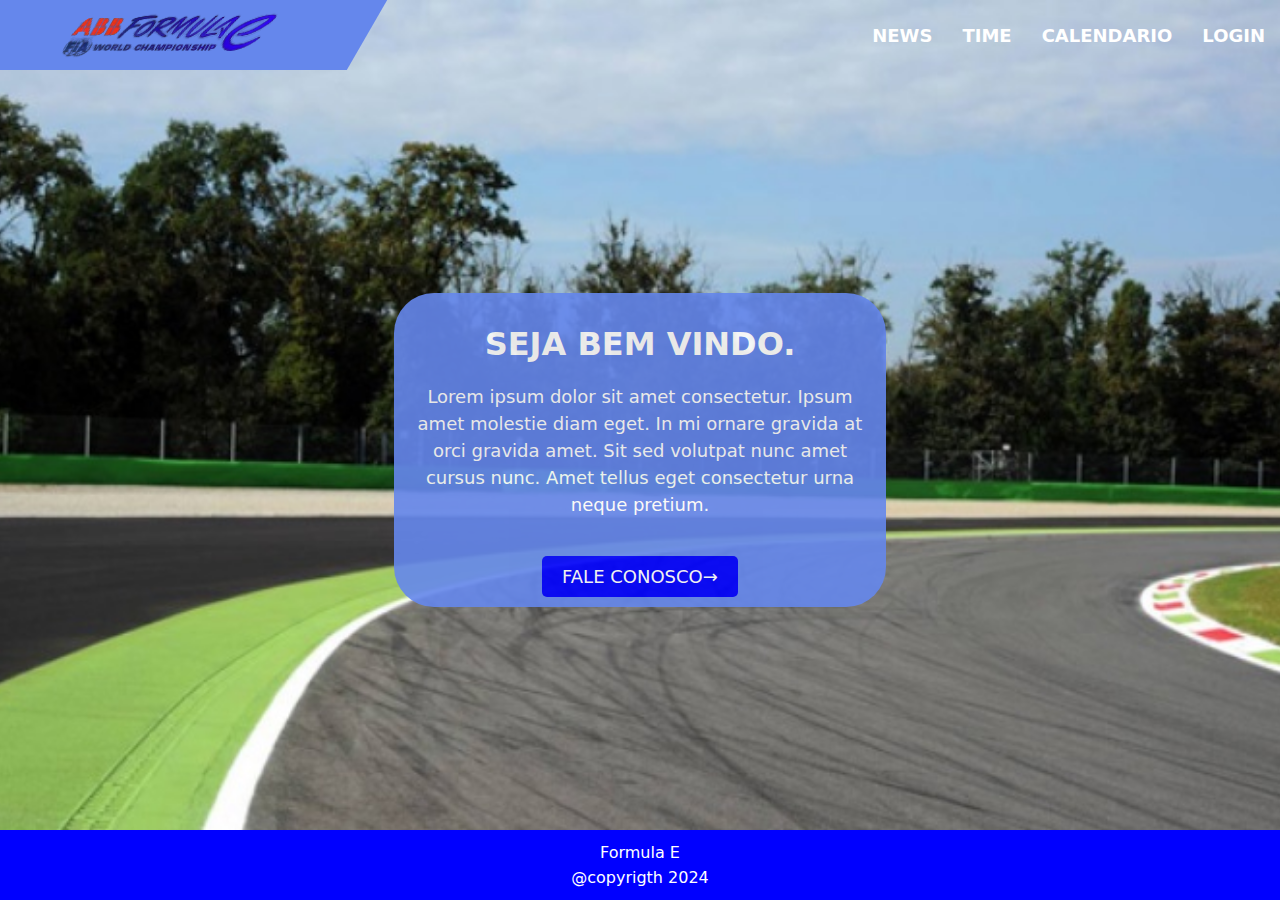
<file: index.html>
<!DOCTYPE html>
<html lang="pt-br">
<head>
    <meta charset="UTF-8">
    <meta name="viewport" content="width=device-width, initial-scale=1.0">
    <title>Mahindra Formula E Team</title>
    <link rel="stylesheet" href="./css/style.css">
    <style>
        body{
            height: 80vh;
        }
    </style>
<body>
    <header>
        <div class="logo">
            <a href="index.html">
            <img src="./img/logo (2).png" alt="Formula E Logo">
            </a>
        </div>
        <nav>
            <ul>
                <li><a href="news.html">NEWS</a></li>
                <li><a href="time.html">TIME</a></li>
                <li><a href="calendario.html">CALENDARIO</a></li>
                <li><a href="login.html">LOGIN</a></li>
            </ul>
        </nav>
    </header>
    <main>
        <section class="welcome">
            <h1>SEJA BEM VINDO.</h1>
            <p>Lorem ipsum dolor sit amet consectetur. Ipsum amet molestie diam eget. In mi ornare gravida at orci gravida amet. Sit sed volutpat nunc amet cursus nunc. Amet tellus eget consectetur urna neque pretium.</p>
            <a href="contato.html" class="next-page">FALE CONOSCO→</a>
        </section>
        <section id="car-image">
            <img src="./img/car-1.png" alt="Formula E Car">
            <img src="./img/top70-removebg-preview.png" alt="">
            <img src="./img/carro3.png" alt="">
        </section>
    </main>
    <footer>
        <p>Formula E</p>
        <p>@copyrigth 2024</p>
    </footer>
    <script src="./js/script.js"></script>
</body>
</html>
</file>
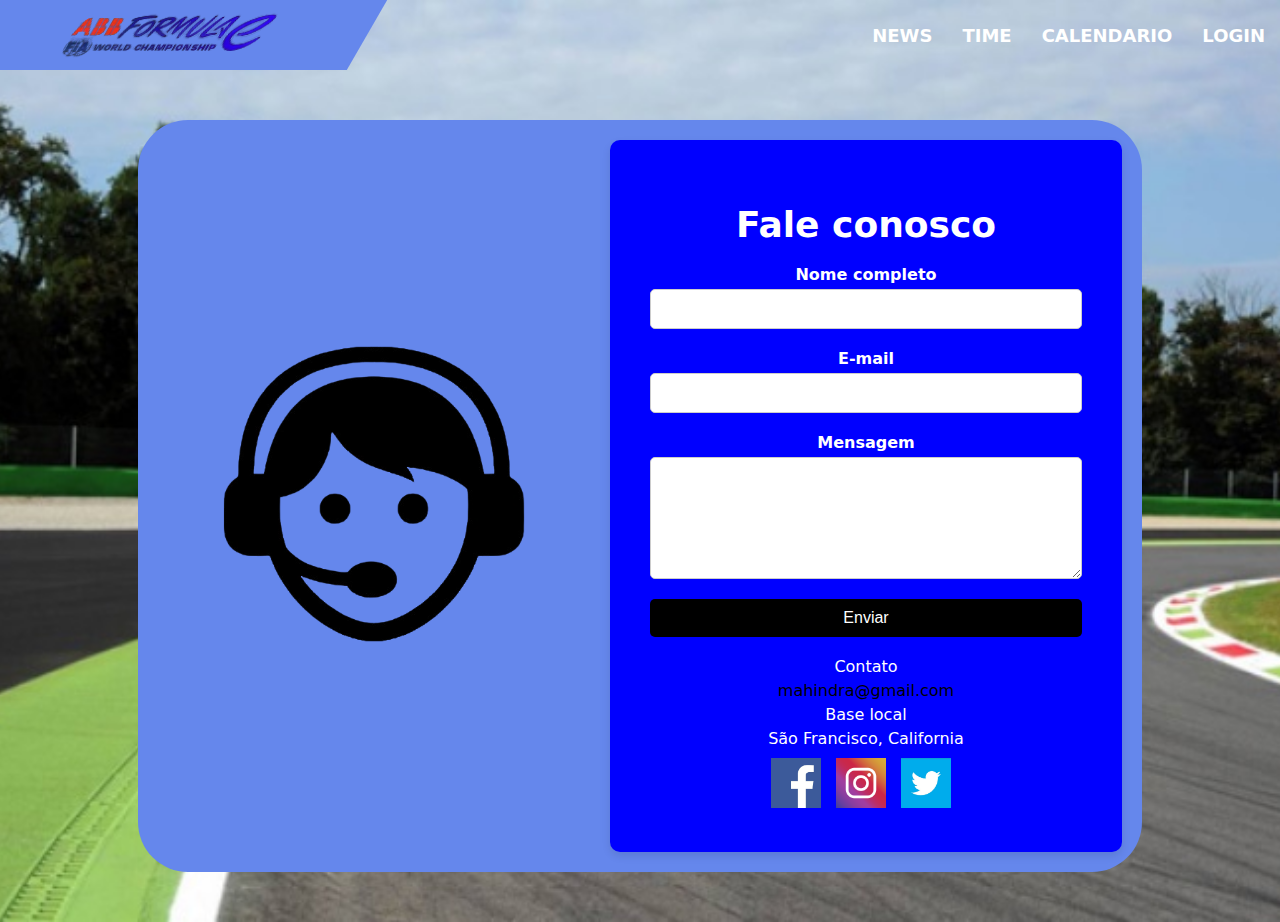
<file: contato.html>
<!DOCTYPE html>
<html lang="en">
<head>
    <meta charset="UTF-8">
    <meta name="viewport" content="width=device-width, initial-scale=1.0">
    <title>Contact Us</title>
    <link rel="stylesheet" href="./css/style.css">
</head>
<body>
    <header>
        <div class="logo">
            <a href="index.html">
            <img src="./img/logo (2).png" alt="Mahindra Formula E Team Logo">
            </a>
        </div>
        <nav>
            <ul>
                <li><a href="news.html">NEWS</a></li>
                <li><a href="time.html">TIME</a></li>
                <li><a href="calendario.html">CALENDARIO</a></li>
                <li><a href="login.html">LOGIN</a></li>
            </ul>
        </nav>
    </header>
    <main>
        <div class="container">
            <div class="image-section">
                <img src="./img/icone-fale-removebg-preview.png" alt="Two women">
            </div>
            <div class="form-section">
                <h1>Fale conosco</h1>
                <form id="contato-form" onsubmit=" envioContato(event)">
                    <label for="full-name">Nome completo</label>
                    <input type="text" id="full-name" name="full-name">

                    <label for="email">E-mail</label>
                    <input type="email" id="email" name="email">

                    <label for="message">Mensagem</label>
                    <textarea id="message" name="message"></textarea>

                    <button type="submit">Enviar</button>
                </form>
                <div class="contact-info">
                    <p>Contato</p>
                    <a href="mailto:hi@fashion.com">mahindra@gmail.com</a>
                    <p>Base local</p>
                    <p>São Francisco, California</p>
                    <div class="social-media">
                        <a href="https://web.facebook.com/MahindraRacing/?_rdc=1&_rdr"><img src="./img/face.jpeg" alt="Facebook"></a>
                        <a href="https://www.instagram.com/mahindraracing?utm_source=ig_web_button_share_sheet&igsh=ZDNlZDc0MzIxNw=="><img src="./img/instagram-6338393_1280.webp" alt="Instagram"></a>
                        <a href="https://x.com/mahindraracing"><img src="./img/tt.jpeg" alt="Twitter"></a>
                    </div>
                </div>
            </div>
        </div>
    </main>
    <script src="./js/script.js"></script>
</body>
</html>
</file>
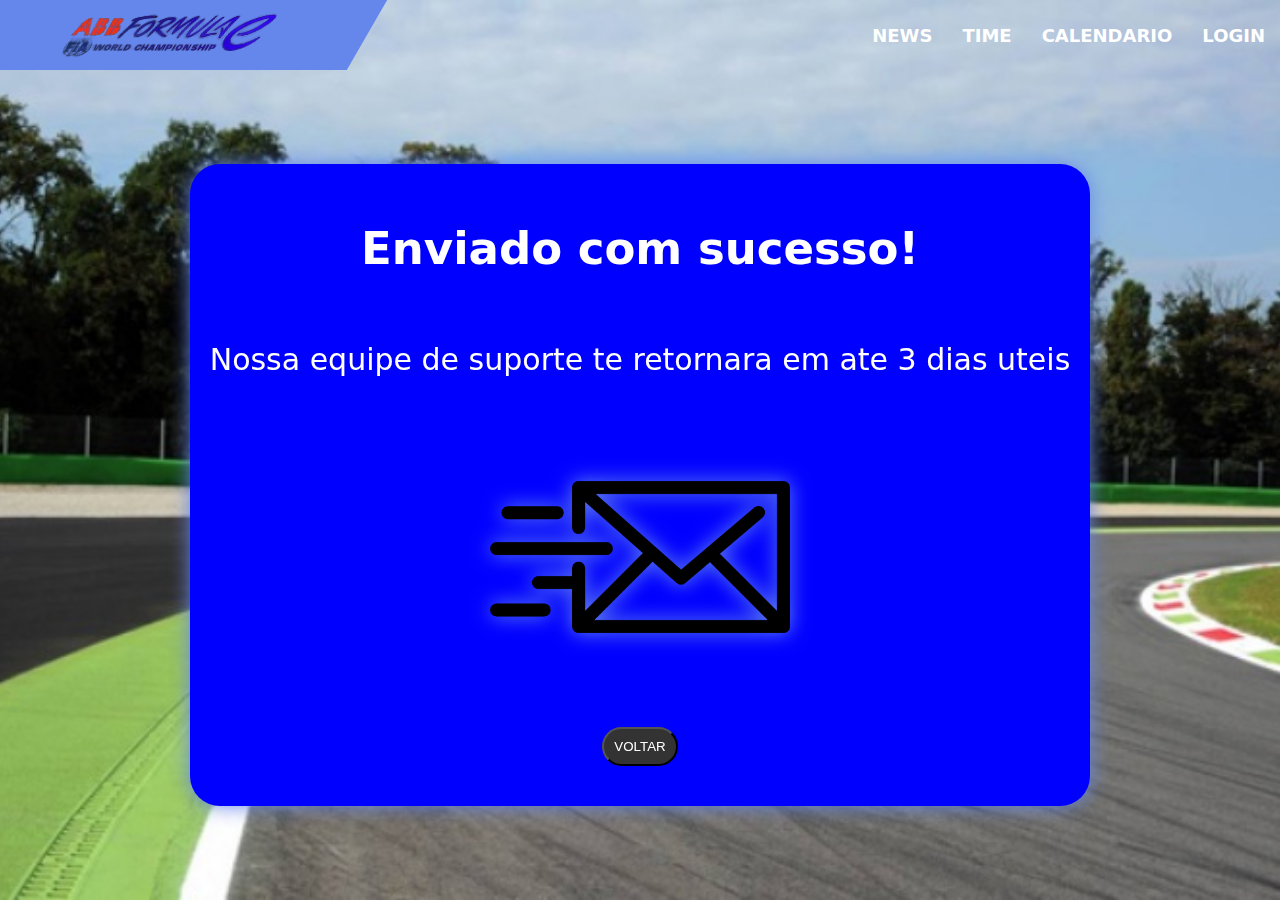
<file: envio.html>
<!DOCTYPE html>
<html lang="pt-br">
<head>
    <meta charset="UTF-8">
    <meta name="viewport" content="width=device-width, initial-scale=1.0">
    <link rel="stylesheet" href="./css/style.css">
    <title>Sucesso</title>
</head>
<body>
    <header>
        <div class="logo">
            <a href="index.html">
            <img src="./img/logo (2).png" alt="Mahindra Formula E Team Logo">
            </a>
        </div>
        <nav>
            <ul>
                <li><a href="news.html">NEWS</a></li>
                <li><a href="time.html">TIME</a></li>
                <li><a href="calendario.html">CALENDARIO</a></li>
                <li><a href="login.html">LOGIN</a></li>
            </ul>
        </nav>
    </header>
    <main>
        <section class="card-principal">
            <h2>Enviado com sucesso!</h2>
            <p>Nossa equipe de suporte te retornara em ate 3 dias uteis</p>
            <img src="./img/email-enviado.png" alt="">
            <button type="button"  onclick=" voltar()">VOLTAR</button>
        </section>
    </main>

    <script src="./js/script.js"></script>
</body>
</html>
</file>
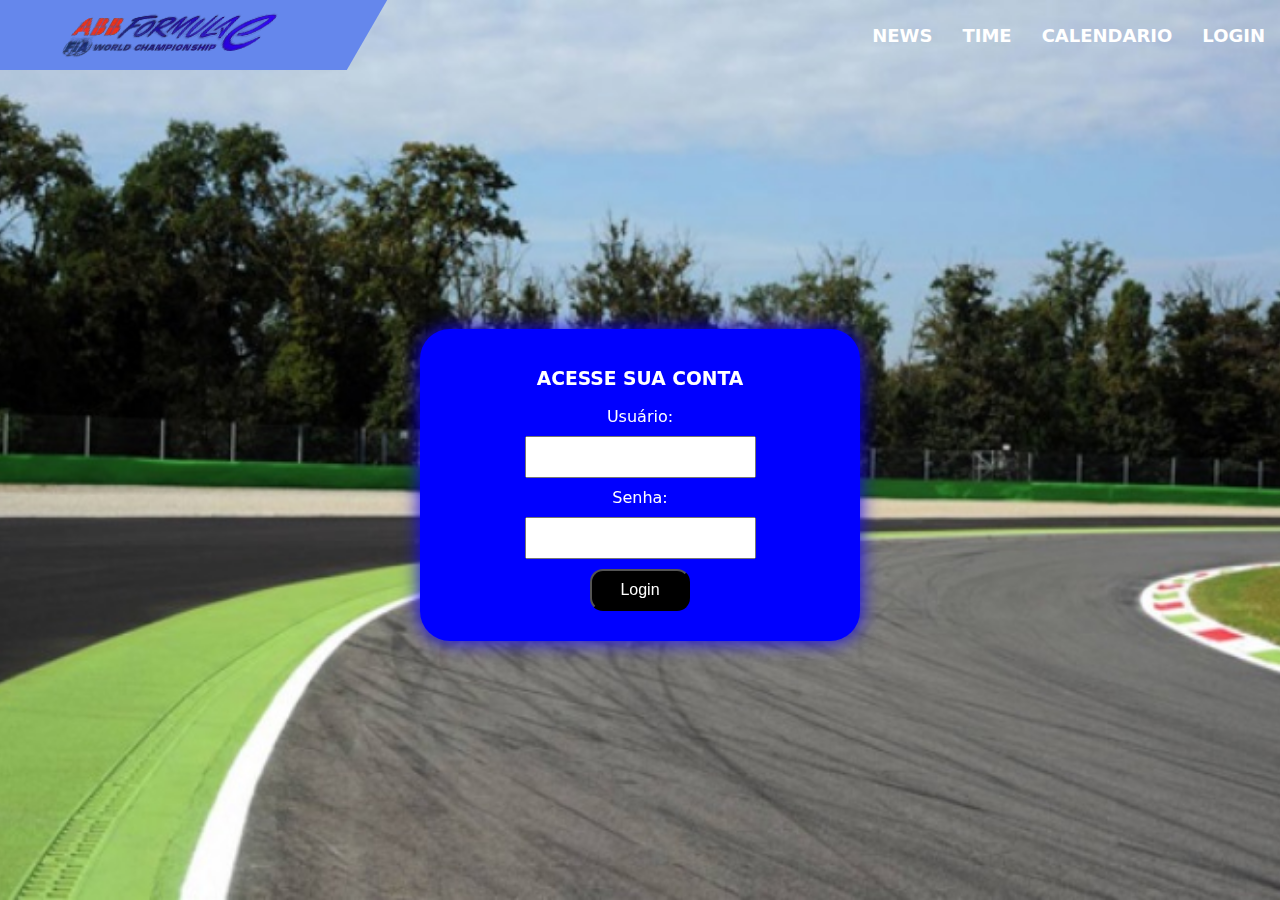
<file: login.html>
<!DOCTYPE html>
<html lang="pt-br">
<head>
    <meta charset="UTF-8">
    <meta name="viewport" content="width=device-width, initial-scale=1.0">
    <link rel="stylesheet" href="./css/style.css">
    <style>
        body{
            height: 100vh;
        }
    </style>
    <title>Login</title>
</head>
<body>
    <header>
        <div class="logo">
            <a href="index.html">
            <img src="./img/logo (2).png" alt="Mahindra Formula E Team Logo">
            </a>
        </div>
        <nav>
            <ul>
                <li><a href="news.html">NEWS</a></li>
                <li><a href="time.html">TIME</a></li>
                <li><a href="calendario.html">CALENDARIO</a></li>
                <li><a href="login.html">LOGIN</a></li>
            </ul>
        </nav>
    </header>
    <main>
        <section class="loginn">
            <h3 class="titulo-login">ACESSE SUA CONTA</h3>
            <form id="loginForm" onsubmit=" validateLogin()">
                <label for="username">Usuário:</label>
                <input type="text" id="username" name="username">
                
                <label for="password">Senha:</label>
                <input type="password" id="password" name="password">
                
                <button type="submit">Login</button>
            </form>
        </section>
    </main>

    <script src="./js/script.js"></script>
</body>
</html>
</file>
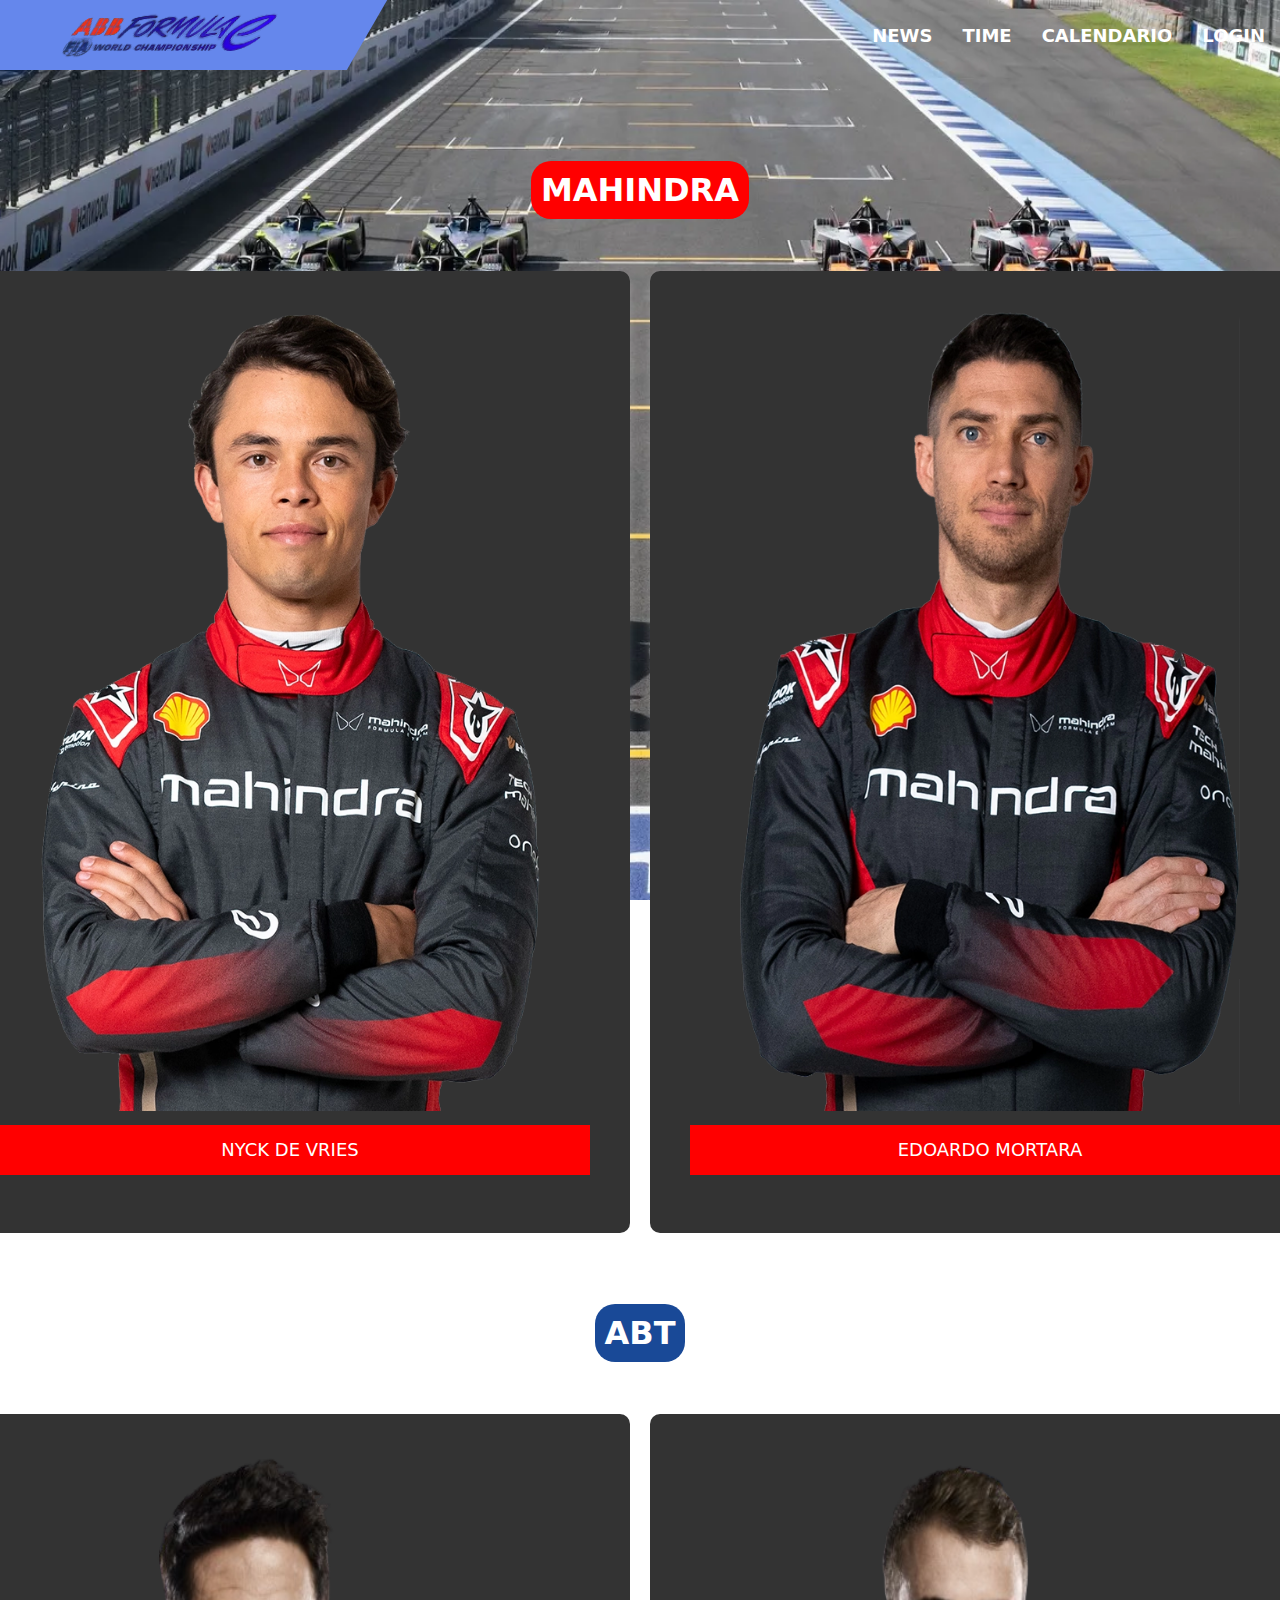
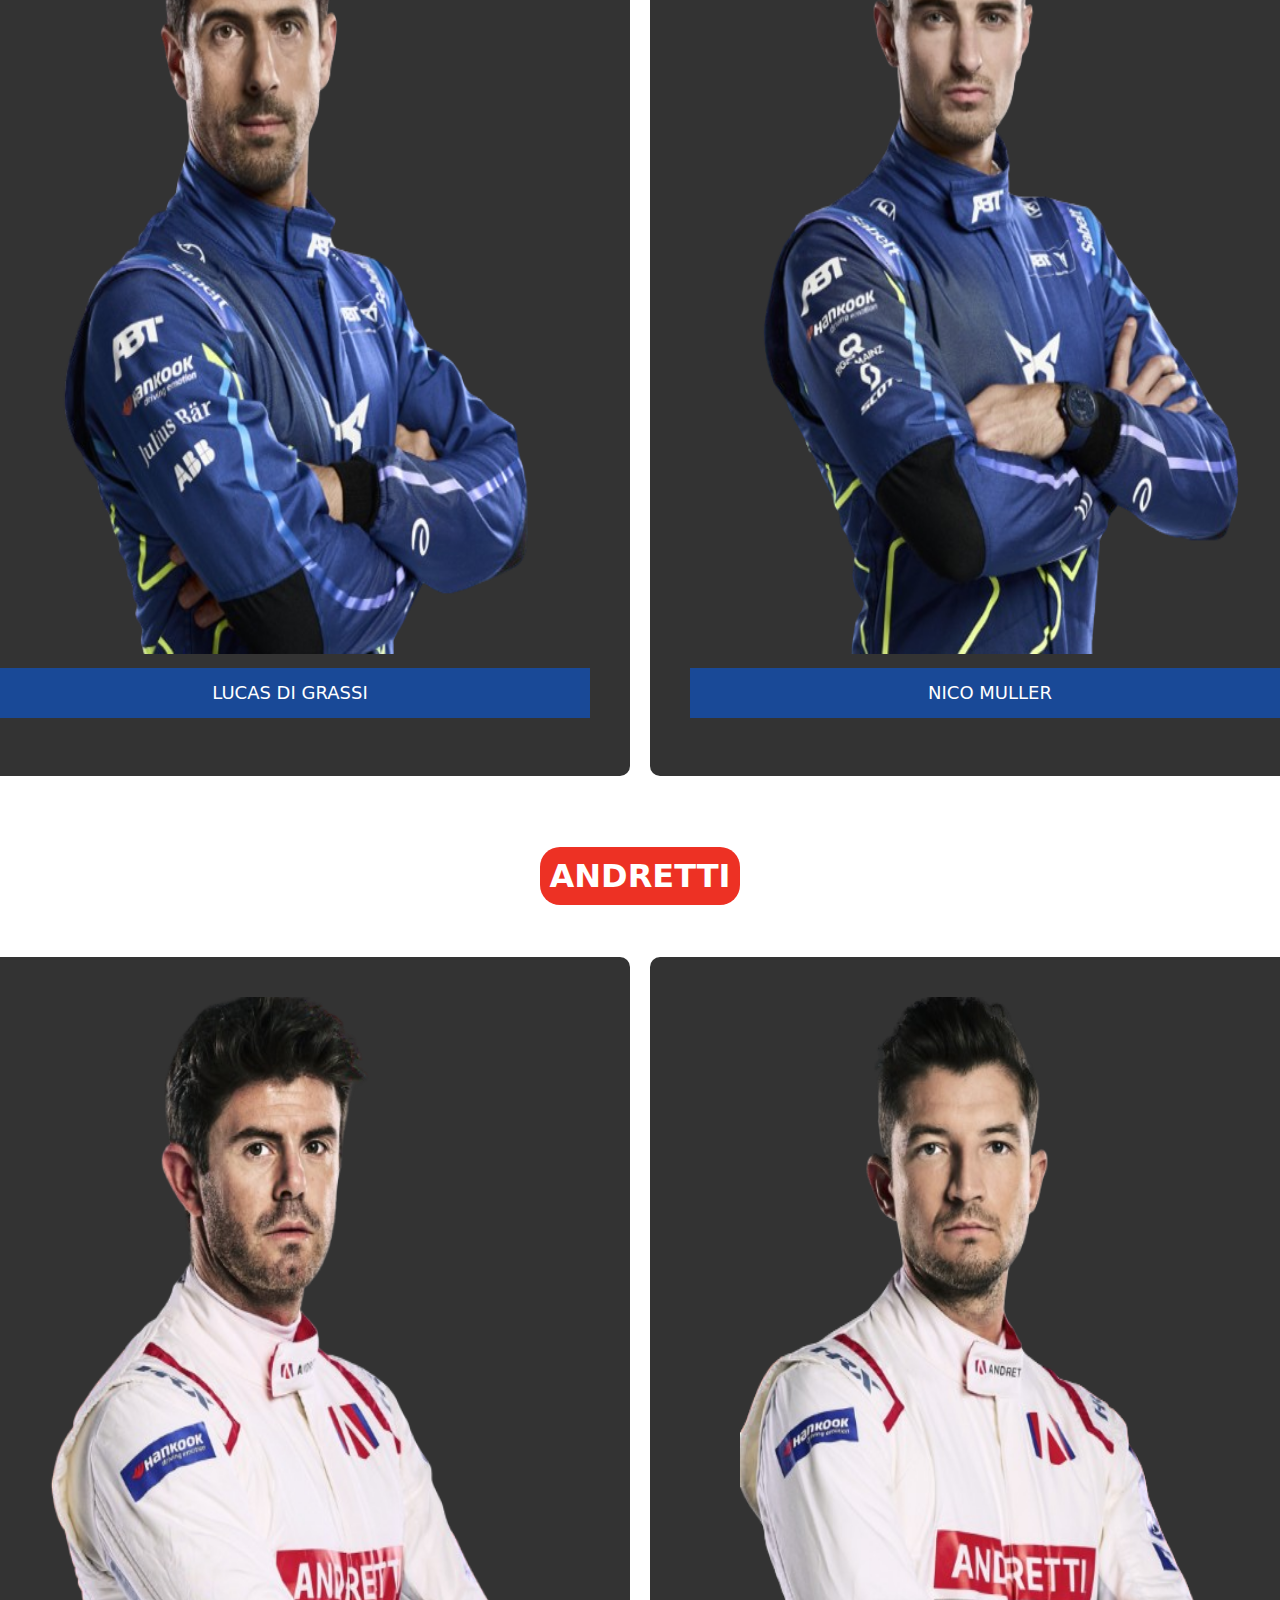
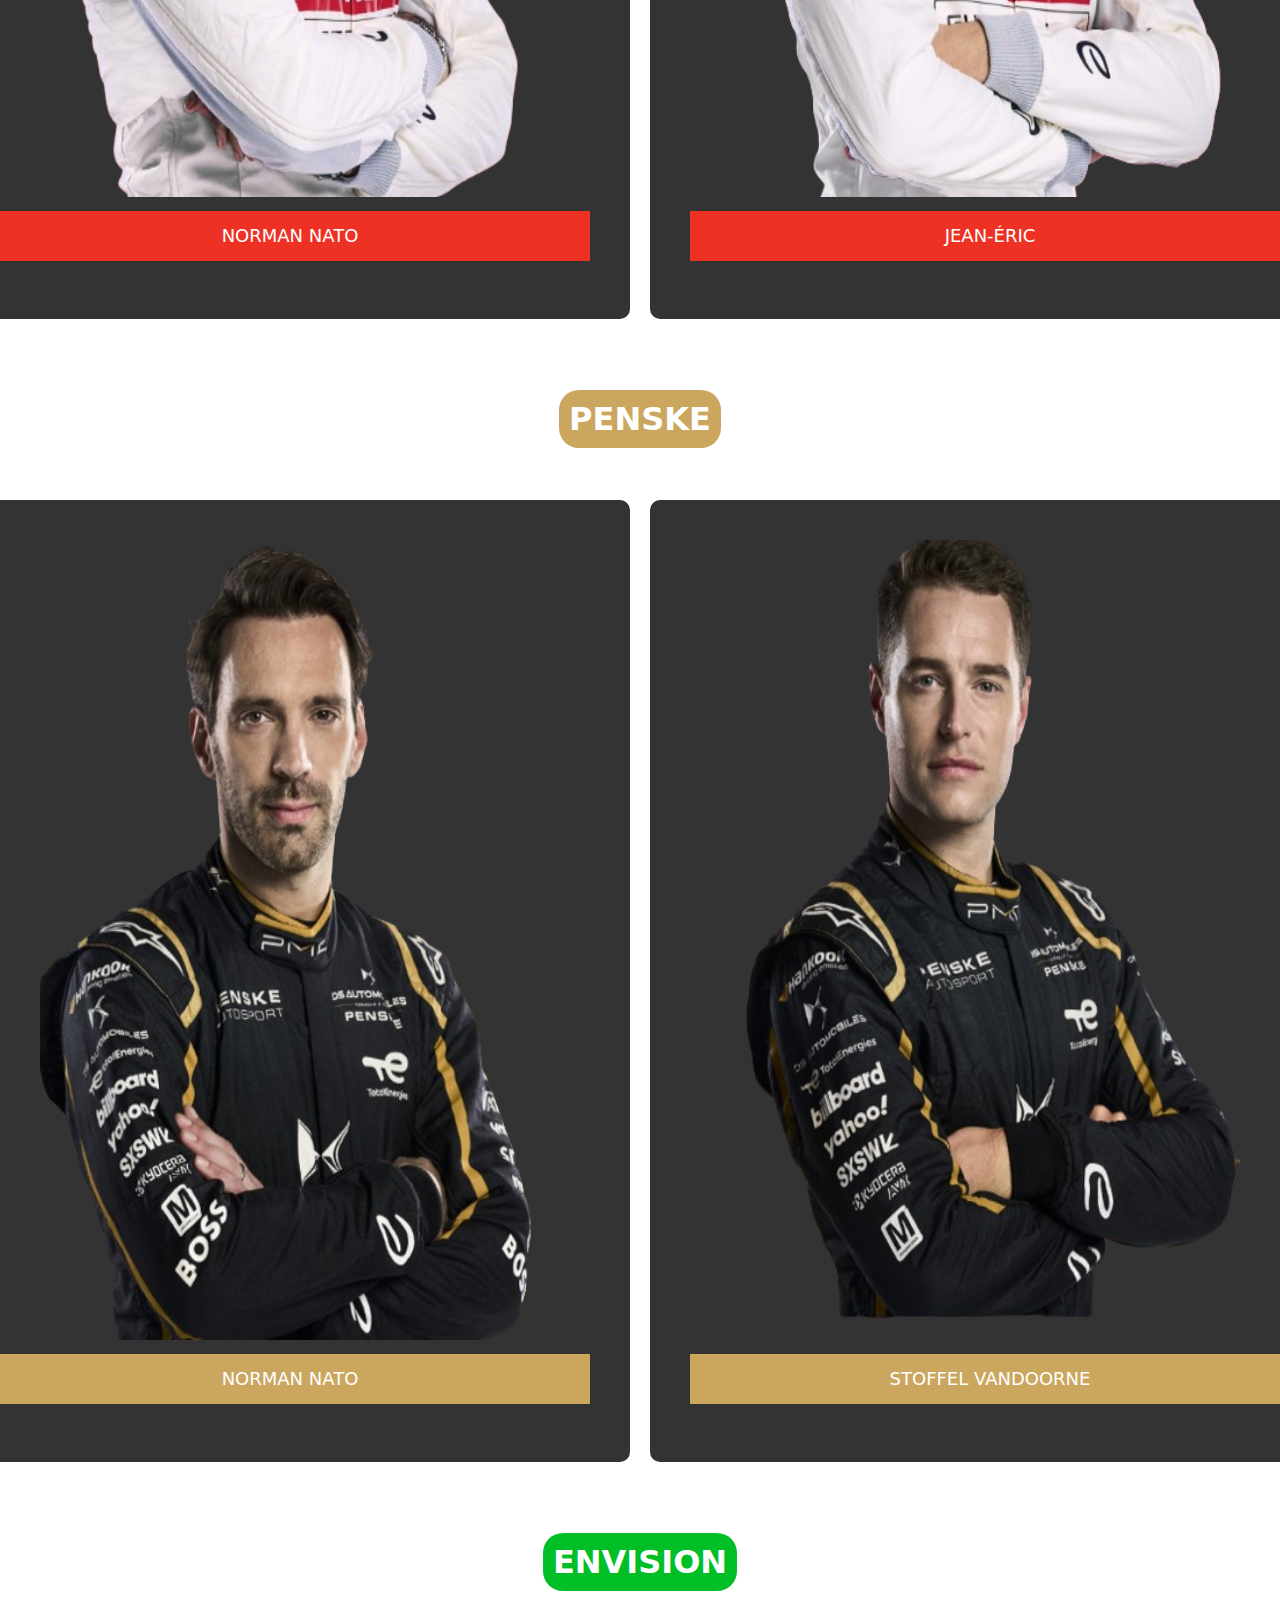
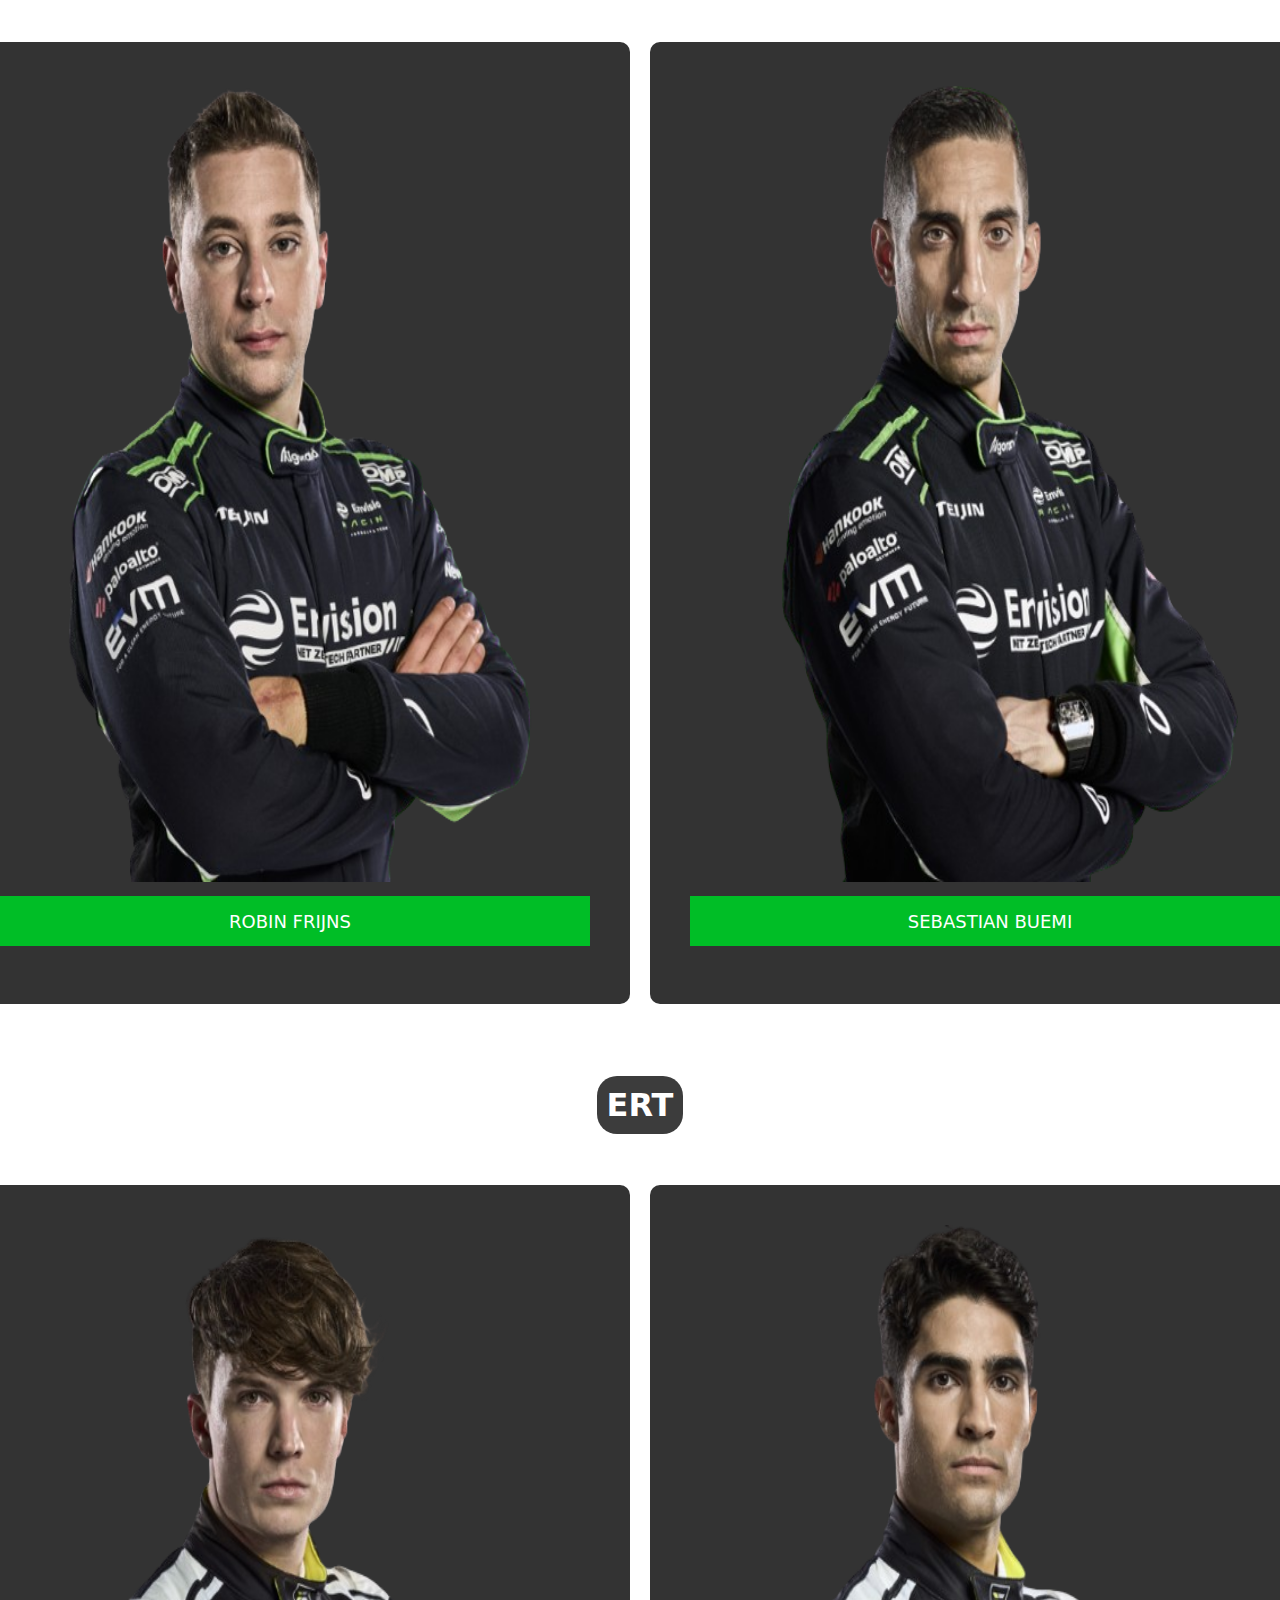
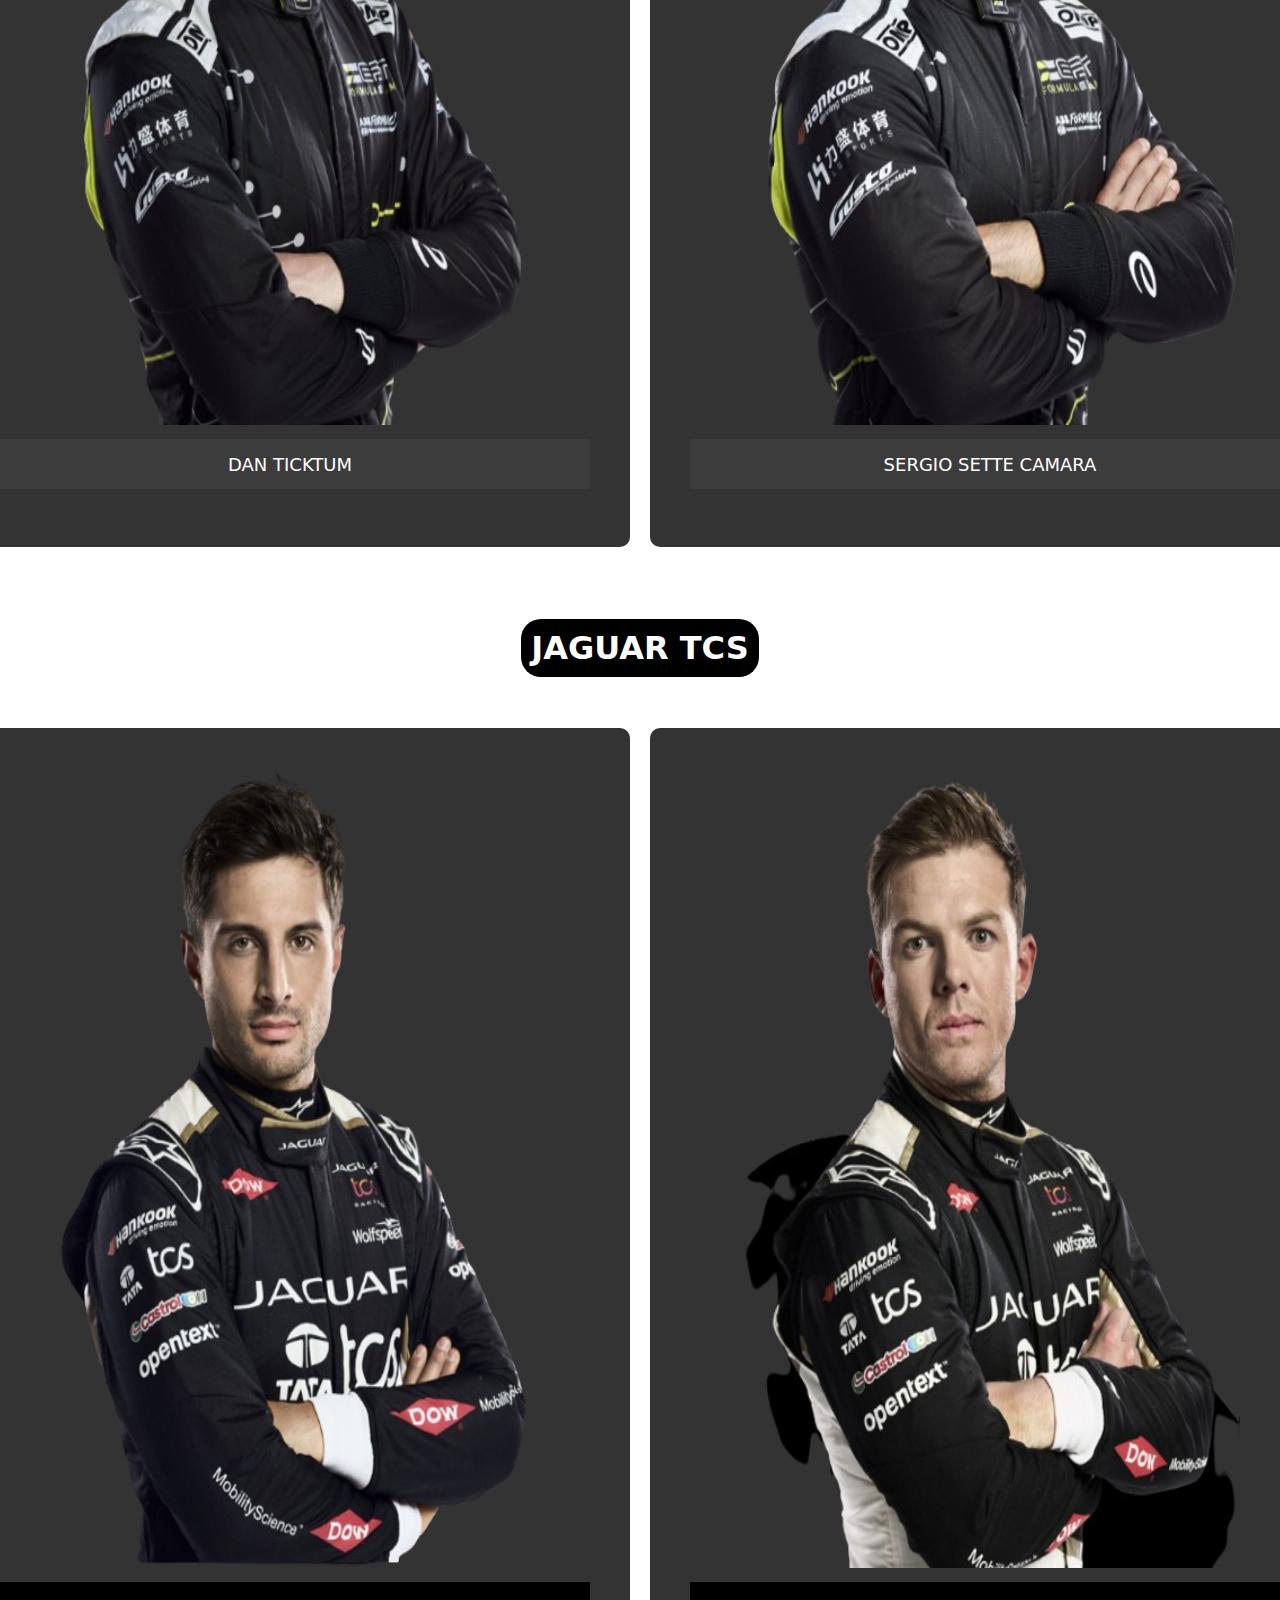
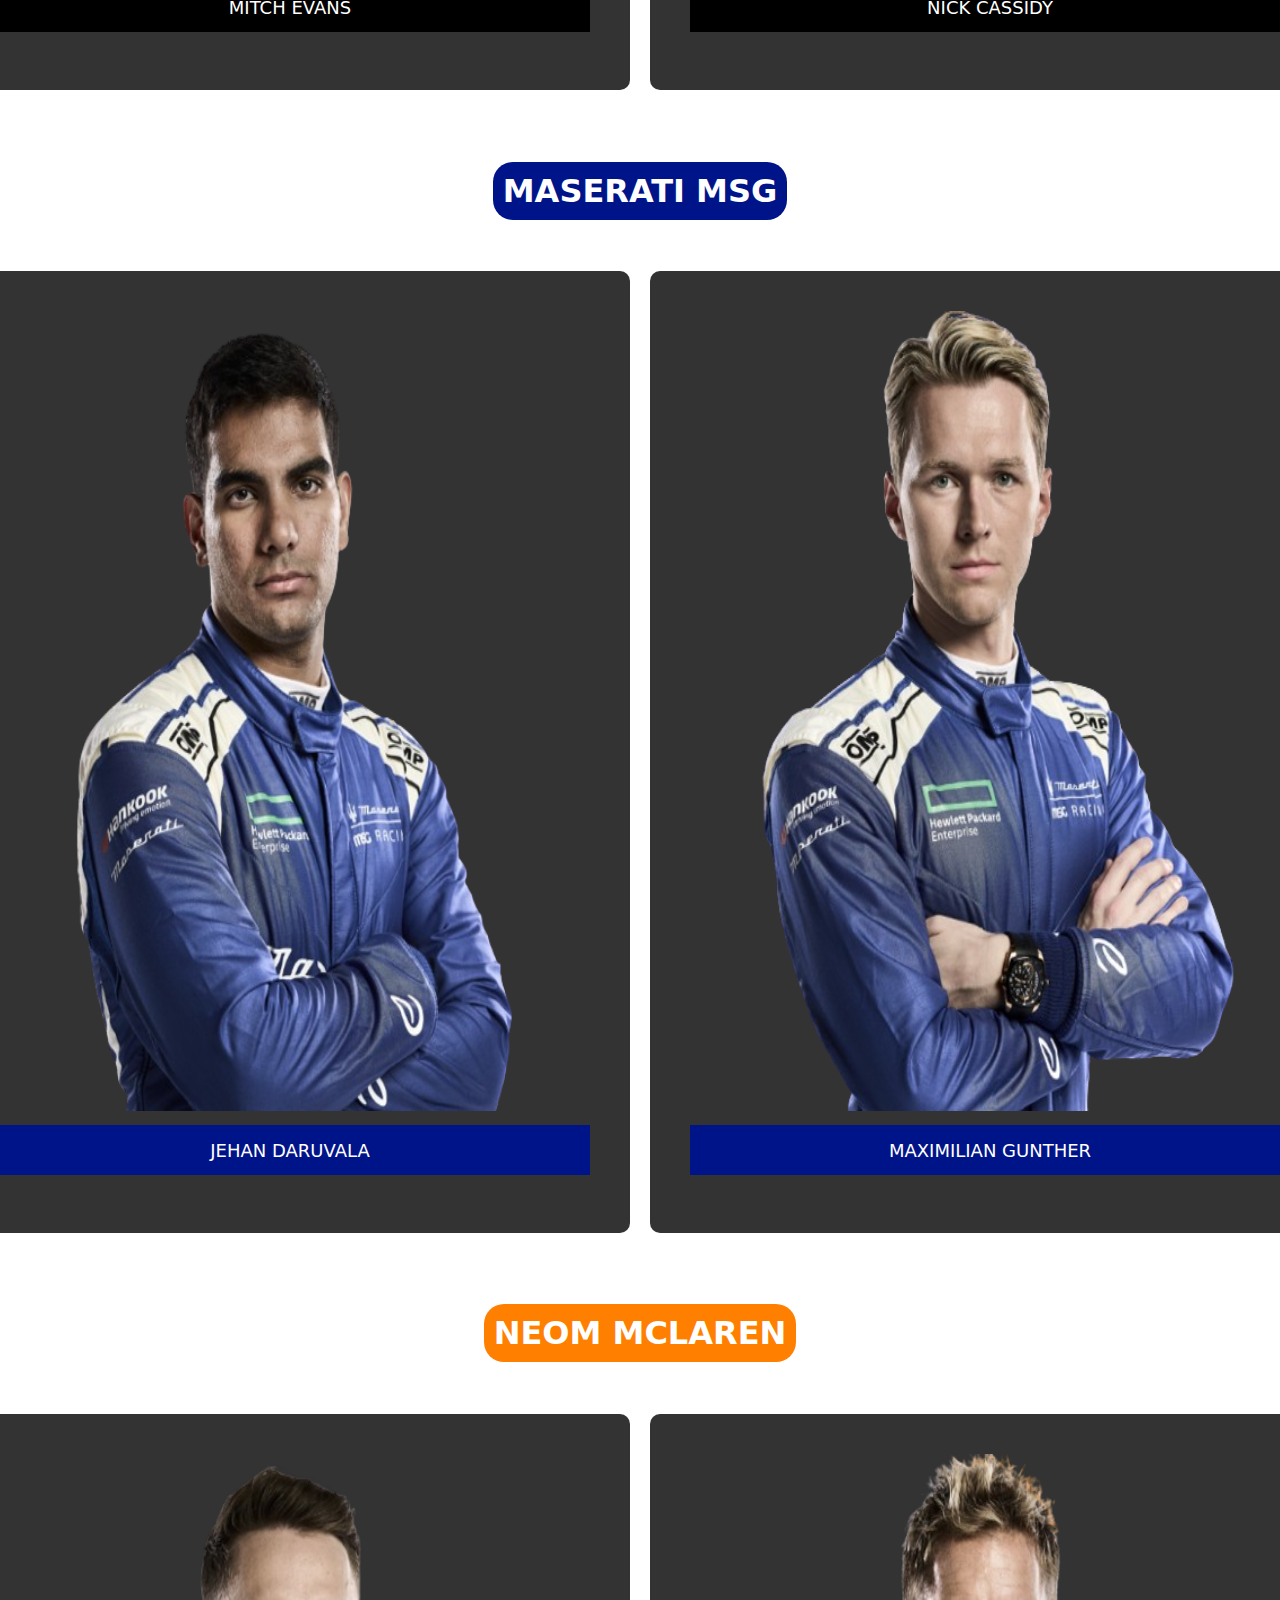
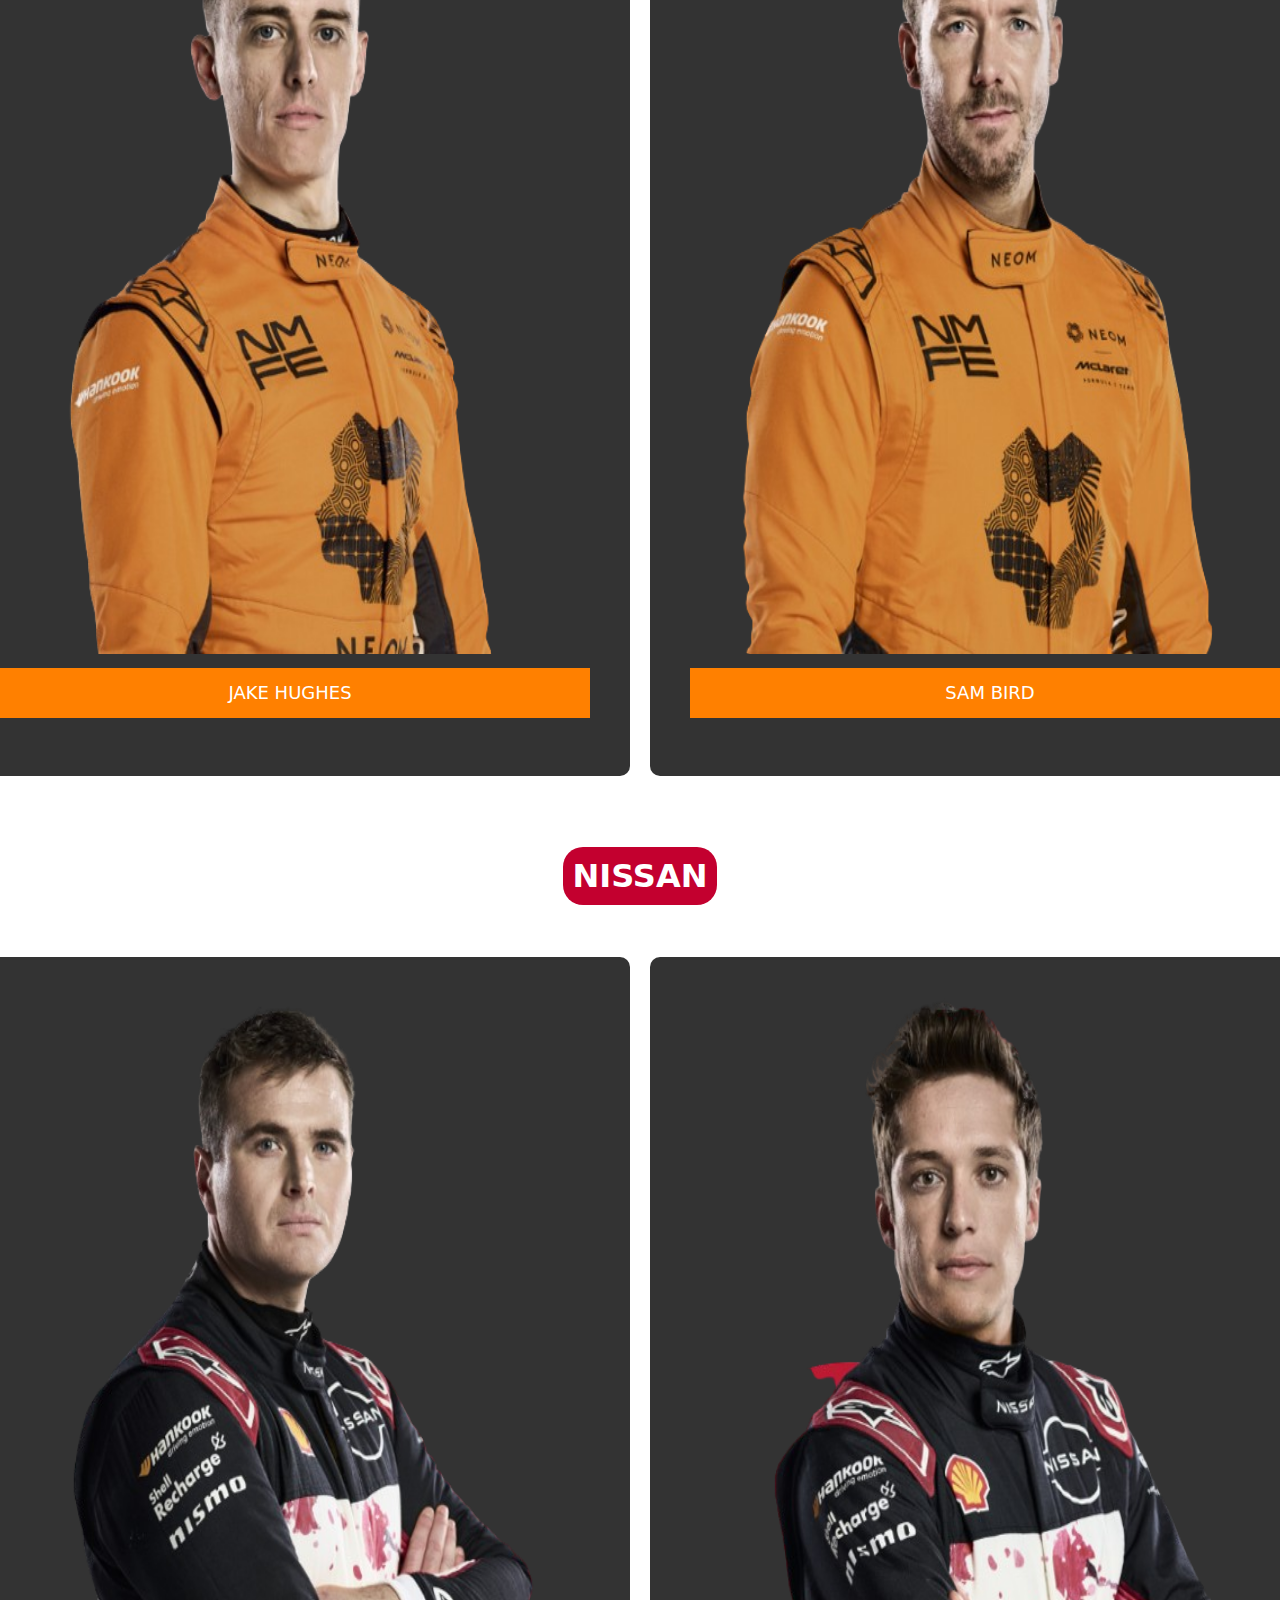
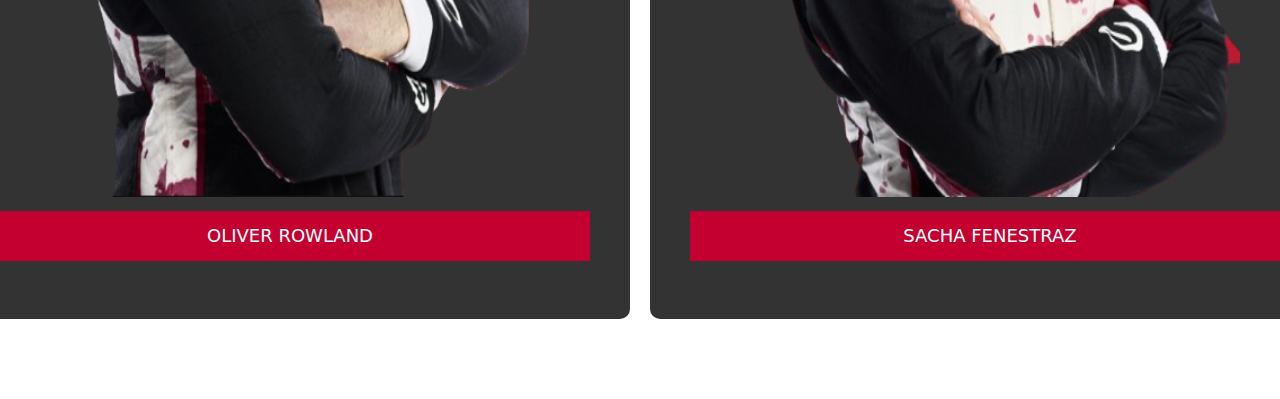
<file: time.html>
<!DOCTYPE html>
<html lang="pt-br">
<head>
    <meta charset="UTF-8">
    <meta name="viewport" content="width=device-width, initial-scale=1.0">
    <title>Time</title>
    <link rel="stylesheet" href="./css/style.css">
    <style>
    .body-time{
        background-image: url('./img/fundo-times.webp');
        background-position: center;
        background-repeat: no-repeat;
        background-attachment: fixed; /* Mantém a imagem fixa durante o scroll */
        padding: 0;
        margin: 0;
    }
    main {
        display: flex;
        flex-direction: column;
    }
    </style>
</head>
<body class="body-time">
    <header>
        <div class="logo">
            <a href="index.html">
            <img src="./img/logo (2).png" alt="Mahindra Formula E Team Logo">
            </a>
        </div>
        <nav>
            <ul>
                <li><a href="news.html">NEWS</a></li>
                <li><a href="time.html">TIME</a></li>
                <li><a href="calendario.html">CALENDARIO</a></li>
                <li><a href="login.html">LOGIN</a></li>
            </ul>
        </nav>
    </header>
    <main>
        <section class="text-team">
            <h1 id="mahindra">MAHINDRA</h1>
        </section>
        <section class="corredores">
            
            <div class="card">
                    <img src="./img/4eea27ff-a222-4b56-97cb-f37882845bd2.webp" alt="">
                    
                    <p class="mahindra-1">NYCK DE VRIES</p>
            </div>
            
            <div class="card">
                <img src="./img/aac57e01-a02f-4573-92a5-82c393ca94e6.webp" alt="">
                <p class="mahindra-1">EDOARDO MORTARA</p>
            </div>
        </section>

        <section class="text-team">
            <h1 id="ABT">ABT</h1>
        </section>
        <section class="corredores">
            <div class="card">
                    <img src="./img/ABT1.png" alt="">
                    
                    <p class="ABT-1">LUCAS DI GRASSI</p>
            </div>
            
            <div class="card">
                <img src="./img/ABT2.png" alt="">
                <p class="ABT-1">NICO MULLER</p>
            </div>
        </section>

        <section class="text-team">
            <h1 id="ANDRETTI">ANDRETTI</h1>
        </section>
        <section class="corredores">
            <div class="card">
                    <img src="./img/andretti1.png" alt="">
                    
                    <p class="ANDRETTI-1">NORMAN NATO</p>
            </div>
            
            <div class="card">
                <img src="./img/andretti2.png" alt="">
                <p class="ANDRETTI-1">JEAN-ÉRIC</p>
            </div>
        </section>

        <section class="text-team">
            <h1 id="PENSKE">PENSKE</h1>
        </section>
        <section class="corredores">
            <div class="card">
                    <img src="./img/PENSKE1.png" alt="">
                    
                    <p class="PENSKE-1">NORMAN NATO</p>
            </div>
            
            <div class="card">
                <img src="./img/PENSKE2.png" alt="">
                <p class="PENSKE-1">STOFFEL VANDOORNE</p>
            </div>
        </section>

        <section class="text-team">
            <h1 id="ENVISION">ENVISION</h1>
        </section>
        <section class="corredores">
            <div class="card">
                    <img src="./img/envision1.png" alt="">
                    
                    <p class="ENVISION-1">ROBIN FRIJNS</p>
            </div>
            
            <div class="card">
                <img src="./img/envision2.png" alt="">
                <p class="ENVISION-1">SEBASTIAN BUEMI</p>
            </div>
        </section>

        <section class="text-team">
            <h1 id="ERT">ERT</h1>
        </section>
        <section class="corredores">
            <div class="card">
                    <img src="./img/ert1.png" alt="">
                    
                    <p class="ERT-1">DAN TICKTUM</p>
            </div>
            
            <div class="card">
                <img src="./img/ert2.png" alt="">
                <p class="ERT-1">SERGIO SETTE CAMARA</p>
            </div>
        </section>

        <section class="text-team">
            <h1 id="TCS">JAGUAR TCS</h1>
        </section>
        <section class="corredores">
            <div class="card">
                    <img src="./img/tcs1.png" alt="">
                    
                    <p class="TCS-1">MITCH EVANS</p>
            </div>
            
            <div class="card">
                <img src="./img/tcs2.png" alt="">
                <p class="TCS-1">NICK CASSIDY</p>
            </div>
        </section>

        <section class="text-team">
            <h1 id="MSG">MASERATI MSG</h1>
        </section>
        <section class="corredores">
            <div class="card">
                    <img src="./img/msg1.png" alt="">
                    
                    <p class="MSG-1">JEHAN DARUVALA</p>
            </div>
            
            <div class="card">
                <img src="./img/msg2.png" alt="">
                <p class="MSG-1">MAXIMILIAN GUNTHER</p>
            </div>
        </section>

        <section class="text-team">
            <h1 id="NEOM">NEOM MCLAREN</h1>
        </section>
        <section class="corredores">
            <div class="card">
                    <img src="./img/neom1.png" alt="">
                    
                    <p class="NEOM-1">JAKE HUGHES</p>
            </div>
            
            <div class="card">
                <img src="./img/neom2.png" alt="">
                <p class="NEOM-1">SAM BIRD</p>
            </div>
        </section>

        <section class="text-team">
            <h1 id="NISSAN">NISSAN</h1>
        </section>
        <section class="corredores">
            <div class="card">
                    <img src="./img/nissan1.png" alt="">
                    
                    <p class="NISSAN-1">OLIVER ROWLAND</p>
            </div>
            
            <div class="card">
                <img src="./img/nissam2.png" alt="">
                <p class="NISSAN-1">SACHA FENESTRAZ</p>
            </div>
        </section>
    </main>
</body>
</html>
</file>
<file: css/style.css>
:root{
    --color-1: rgb(101, 135, 236);
    --color-2: white;
    --color-3: blue;
    --color-4:red;
}



/* Define estilos gerais para o body, incluindo margens, padding, fonte, cor de fundo e cor do texto */
body {
    display: flex;
    flex-direction: column;
    margin: 0;
    padding: 0;
    font-family: Arial, sans-serif;
    background-image: url('../img/f1-monza-parabolica-italia-700.jpg');
    background-size: cover; 
    background-position: center; 
    background-repeat: no-repeat; 
    color: var(--color-2);
    font-family: system-ui; /* Fonte personalizada */
    min-height: 100vh;
}

/* Estilos para o header, incluindo exibição flexível, espaçamento e alinhamento */
header {
    display: flex;
    justify-content: space-between;
    align-items: center;
}

/* Estilos para a logo dentro do header, incluindo transformação e posicionamento */
.logo{
    display: flex;
    align-items: center;
    text-align: center;
    justify-content: center;
    width: 400px;
    background:var(--color-1);
    transform: scale(); /* Sem escala definida */
    -webkit-transform: skew(-30deg);
    -moz-transform: skew(-30deg);
    -o-transform: skew(-30deg);
    position: relative;
    left: -2.09rem;
}
.logo img {    
    height: 70px;
    justify-content: center;
    display: flex;
    align-items: center;
    padding: 5;
    margin-top: 0;
}

/* Estilos para a lista de navegação, removendo marcadores e definindo exibição flexível */
nav ul {
    list-style: none;
    display: flex;
    margin: 0;
    padding: 0;
    font-weight: bold;
}

/* Estilos para os itens da lista de navegação */
nav ul li {
    margin: 0 15px;
}

/* Estilos para os links da navegação */
nav ul li a {
    text-decoration: none;
    color: var(--color-2);
    font-size: 18px;
}

/* Estilos para o main, incluindo exibição flexível e centralização de conteúdo */
main {
    flex: 1;
    display: flex;
    flex-direction: row;
    align-items: center;
    padding: 50px;
    text-align: center;
    justify-content: center;
}

/* Estilos para a seção de boas-vindas */
.welcome {
    max-width: 40%;
    background-color: var(--color-1);
    border-radius:40px ;
    opacity: 0.9;
    padding: 10px;
}

/* Estilos para o título na seção de boas-vindas */
.welcome h1 {
    font-size: 32px;
    margin-bottom: 20px;
    color: var(--color-2);
    opacity: 2;
}

/* Estilos para o parágrafo na seção de boas-vindas */
.welcome p {
    font-size: 18px;
    line-height: 1.5;
    color:var(--color-2);
}

/* Estilos para o botão de próxima página */
.next-page {
    display: inline-block;
    margin-top: 20px;
    padding: 10px 20px;
    background-color: var(--color-3);
    color: var(--color-2);
    text-decoration: none;
    border-radius: 5px;
    font-size: 18px;
}

/* Estilos para a imagem do carro */
#car-image {
    display: flex;
    margin-top: 200px;
}

#car-image img {
    margin-top: 40px;
    width: 600px;
    height: 400px;
    filter: drop-shadow(0 0 10px white);
    display: none;
}

/* Estilos para a seção de texto da equipe */
.text-team {
    text-align: left;
    margin: 20px 20px 0 20px;
}

.text-team h1 {
    font-size: 32px;
    color:var(--color-2);
}

/* Estilos para a seção de corredores */
.corredores {
    display: flex;
    justify-content: center;
    margin: 20px;
}

/* Estilos para os cartões dos corredores */
.card {
    background-color: #333;
    border-radius: 10px;
    box-shadow: 0 4px 8px rgba(255, 255, 255, 0.2);
    padding: 40px;
    text-align: center;
    margin: 10px;
    width: 600px;
}

/* Estilos para o efeito de hover nos cartões */
.card::before {
    position: absolute;
    display: block;
    width: 100%;
    max-width: 600px;
    height: 40%;
    content: 'Lorem ipsum dolor sit amet consectetur. Ipsum amet molestie diam eget. In mi ornare gravida at orci gravida amet. Sit sed volutpat nunc amet cursus nunc. Amet tellus eget consectetur urna neque pretium.';
    display: grid;
    place-items: center;
    transform: translateY(100%);
    transition: all 0.5s;
    opacity: 0;
}

/* Estilos para o efeito de hover nos cartões */
.card:hover::before {
    transform: translateY(0%);
    background-color: #333;
    height: 900px;
    opacity: 1;
}

/* Estilos para os links dentro dos cartões */
.card a {
    text-decoration: none;
}

/* Estilos para as imagens dentro dos cartões */
.card img {
    width: 500PX;
    height: 800PX;
    border-radius: 10px;
}

/* Estilos para os parágrafos dentro dos cartões */


/* Estilos para os links dentro dos parágrafos nos cartões */
.card p a {
    text-decoration: none;
    color: white;
}
#mahindra{
    background-color: var(--color-4);
    padding: 10px;
    border-radius: 20px;
}
.mahindra-1{
    font-size: 18px;
    background-color:var(--color-4);
    margin-top: 10px;
    display: flex;
    align-items: center;
    justify-content: center;
    height: 50px;
    color: white;
    text-decoration: none;
}
#ABT{
    background-color: #194997;
    padding: 10px;
    border-radius: 20px;
}
.ABT-1{
    font-size: 18px;
    background-color: #194997;
    margin-top: 10px;
    display: flex;
    align-items: center;
    justify-content: center;
    height: 50px;
    color: white;
    text-decoration: none;
}
#ANDRETTI{
    background-color: #ed3124;
    padding: 10px;
    border-radius: 20px;
}
.ANDRETTI-1{
    font-size: 18px;
    background-color: #ed3124;
    margin-top: 10px;
    display: flex;
    align-items: center;
    justify-content: center;
    height: 50px;
    color: white;
    text-decoration: none;
}
#PENSKE{
    background-color: #cba65f;
    padding: 10px;
    border-radius: 20px;
}
.PENSKE-1{
    font-size: 18px;
    background-color: #cba65f;
    margin-top: 10px;
    display: flex;
    align-items: center;
    justify-content: center;
    height: 50px;
    color: white;
    text-decoration: none;
}
#ENVISION{
    background-color: #00be26;
    padding: 10px;
    border-radius: 20px;
}
.ENVISION-1{
    font-size: 18px;
    background-color: #00be26;
    margin-top: 10px;
    display: flex;
    align-items: center;
    justify-content: center;
    height: 50px;
    color: white;
    text-decoration: none;
}
#ERT{
    background-color: #3c3c3c;
    padding: 10px;
    border-radius: 20px;
}
.ERT-1{
    font-size: 18px;
    background-color: #3c3c3c;
    margin-top: 10px;
    display: flex;
    align-items: center;
    justify-content: center;
    height: 50px;
    color: white;
    text-decoration: none;
}
#TCS{
    background-color: #000;
    padding: 10px;
    border-radius: 20px;
}
.TCS-1{
    font-size: 18px;
    background-color: #000;
    margin-top: 10px;
    display: flex;
    align-items: center;
    justify-content: center;
    height: 50px;
    color: white;
    text-decoration: none;
}
#MSG{
    background-color: #001489;
    padding: 10px;
    border-radius: 20px;
}
.MSG-1{
    font-size: 18px;
    background-color: #001489;
    margin-top: 10px;
    display: flex;
    align-items: center;
    justify-content: center;
    height: 50px;
    color: white;
    text-decoration: none;
}
#NEOM{
    background-color: #ff8000;
    padding: 10px;
    border-radius: 20px;
}
.NEOM-1{
    font-size: 18px;
    background-color: #ff8000;
    margin-top: 10px;
    display: flex;
    align-items: center;
    justify-content: center;
    height: 50px;
    color: white;
    text-decoration: none;
}
#NISSAN{
    background-color: #c3002f;
    padding: 10px;
    border-radius: 20px;
}
.NISSAN-1{
    font-size: 18px;
    background-color: #c3002f;
    margin-top: 10px;
    display: flex;
    align-items: center;
    justify-content: center;
    height: 50px;
    color: white;
    text-decoration: none;
}
/* Estilos para a seção de corridas */
.corridas {
    display: grid;
    grid-template-columns: repeat(2, 1fr);
    gap: 20px;
    padding: 20px;
}

/* Estilos para os cartões de calendário */
.card-calendarios {
    padding: 10px;
    margin: 10px;
    background-color: #333;
    font-size: 23px;
    width: 500px;
    height: auto;
}

/* Estilos para o efeito de hover nos cartões de calendário */
.card-calendarios:hover {
    background-color: var(--color-3);
    transform: scale(1.1);
}

/* Estilos para as imagens nos cartões de calendário */
.card-calendarios img {
    width: 400px;
    padding: 10px;
}

/* Estilos para a seção de localização */
.lugar {
    display: flex;
    text-align: center;
    align-items: center;
}

/* Estilos para as imagens na seção de localização */
.lugar img {
    width: 60px;
}

/* Estilos para a seção de login */
.loginn {
    background-color: var(--color-3);
    padding: 20px;
    width: 400px;
    margin: 20px;
    display: flex;
    flex-direction: column;
    align-items: center;
    align-self: center;
    justify-content: center;
    border-radius: 30px;
    filter: drop-shadow(0 0 10px #1100ff);
}

/* Estilos para os rótulos e inputs na seção de login */
.loginn label, .loginn input {
    display: block;
    margin-bottom: 10px;
}

/* Estilos para os inputs e botões na seção de login */
.loginn input, .loginn button {
    padding: 10px;
    font-size: 16px;
}

/* Estilos para os botões na seção de login */
.loginn button {
    width: 100px;
    padding: 10px;
    font-size: 16px;
    margin-bottom: 10px;
    align-self: center;
    background-color: #000000;
    color: white;
    border-radius: 13px;
}

/* Estilos para a seção de contato */
.container {
    display: flex;
    justify-content: center;
    align-items: center;
    text-align: center;
    height: auto;
    padding: 20px;
    background-color: var(--color-1);
    border-radius: 50px;
}

/* Estilos para a seção de imagem na seção de contato */
.image-section {
    flex: 1;
}

/* Estilos para as imagens na seção de imagem */
.image-section img {
    width: 100%;
    height: auto;
    border-radius: 10px;
}

/* Estilos para a seção de formulário na seção de contato */
.form-section {
    flex: 1;
    background-color:var(--color-3);
    padding: 40px;
    border-radius: 10px;
    box-shadow: 0 4px 8px rgba(0, 0, 0, 0.1);
    margin-left: 20px;
}

/* Estilos para o título na seção de formulário */
.form-section h1 {
    margin-bottom: 20px;
    font-size: 36px;
}

/* Estilos para o formulário na seção de formulário */
.form-section form {
    display: flex;
    flex-direction: column;
}

/* Estilos para os rótulos na seção de formulário */
.form-section label {
    margin-bottom: 5px;
    font-weight: bold;
}

/* Estilos para os inputs e textarea na seção de formulário */
.form-section input,
.form-section textarea {
    margin-bottom: 20px;
    padding: 10px;
    border: 1px solid #cccccc;
    border-radius: 5px;
    font-size: 16px;
}

/* Estilos para o textarea na seção de formulário */
.form-section textarea {
    resize: vertical;
    height: 100px;
}

/* Estilos para os botões na seção de formulário */
.form-section button {
    padding: 10px;
    border: none;
    border-radius: 5px;
    background-color: #000000;
    color: #ffffff;
    font-size: 16px;
    cursor: pointer;
}

/* Estilos para o efeito de hover nos botões na seção de formulário */
.form-section button:hover {
    background-color: #333333;
}

/* Estilos para a seção de informações de contato */
.contact-info {
    margin-top: 20px;
}

/* Estilos para os parágrafos na seção de informações de contato */
.contact-info p {
    margin: 5px 0;
}

/* Estilos para os links na seção de informações de contato */
.contact-info a {
    color: #000000;
    text-decoration: none;
}

/* Estilos para o efeito de hover nos links na seção de informações de contato */
.contact-info a:hover {
    text-decoration: underline;
}

/* Estilos para a seção de mídia social */
.social-media {
    margin-top: 10px;
}

/* Estilos para os links de mídia social */
.social-media a {
    margin-right: 10px;
}

/* Estilos para as imagens de mídia social */
.social-media img {
    width: 50px;
    height: 50px;
}

/* Estilos para o cartão principal */
.card-principal {
    background-color:var(--color-3);
    padding: 20px;
    margin: 20px;
    font-size: 30px;
    filter: drop-shadow(0 0 10px var(--color-1));
    border-radius: 30px;
    display: flex;
    flex-direction: column;
    align-items: center;
    text-align: center;
    justify-content: center;
}

/* Estilos para as imagens no cartão principal */
.card-principal img {
    width: 300px;
    filter: drop-shadow(0 0 10px var(--color-1));
    border-radius: 30px;
    height: 300px;
}

/* Estilos para os botões no cartão principal */
.card-principal button {
    align-self: center;
    margin: 20px;
    cursor: pointer;
    background-color: #333;
    color: white;
    padding: 10px;
    border-radius: 30px;
}
.container-news{
    font-family: Arial, sans-serif;
    display: flex;
    justify-content: center;
    align-items: center;
    height: 100vh;
    margin: 0;
}
.card-news{
    display: flex;
    align-items: center;
    text-align: center;
    justify-content: center;
    flex-direction: column;
    background-color: var(--color-1);
    border-radius: 40px;
    opacity: 0.9;
    padding: 40px;
    box-shadow: 0 0 10px rgba(0, 0, 0, 0.1);
    color: #000;
}

.card-news p{
    font-size: large;
    width: 400px;
    margin: 0 auto; /* Centraliza o parágrafo horizontalmente */
    text-align: center; /* Centraliza o texto dentro do parágrafo */
    text-align: justify;
}
#prev-btn{
    border: #000 solid;
    margin: 20px;
}
#next-btn{
    border: #000 solid;
    margin: 20px;
}
.news-content {
    margin-bottom: 20px;
}

.news-content img {
    border: #000 solid;
    width: 800px;
    height: 600px;
    border-radius: 8px;
    margin: 20px 0;
    align-self: center;
}

.buttons {
    display: flex;
    padding: 20px;
}

.buttons button {
    color: #000;
    padding: 20px;
    align-self: center;
    padding: 10px 20px;
    border: none;
    border-radius: 5px;
    background-color: #007bff;
    cursor: pointer;
    transition: background-color 0.3s;
}

.buttons button:hover {
    background-color: #0056b3;
}
footer{
    background-color: var(--color-3);
    text-align: center;
    padding: 10px;
    position: relative;
    bottom: 0;
}
footer p{
    margin: auto;
    padding: 3px;
}
</file>
